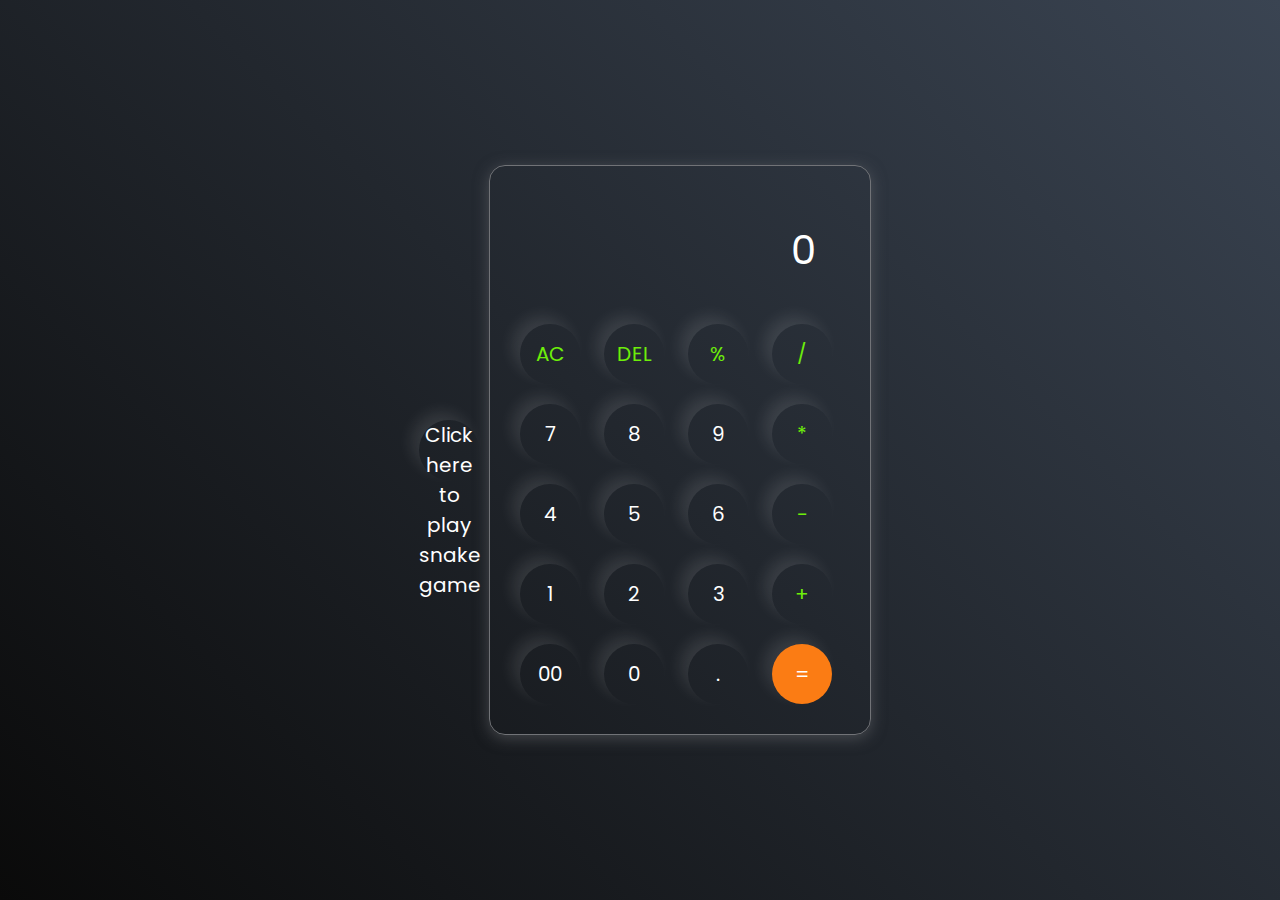
<file: index.html>
<!DOCTYPE html>
<html lang="en">
  <head>
    <meta charset="UTF-8" />
    <meta http-equiv="X-UA-Compatible" content="IE=edge" />
    <meta name="viewport" content="width=device-width, initial-scale=1.0" />
    <link rel="stylesheet" href="style.css" />
    <title>Calculator - By Code Traversal</title>
  </head>
  <body>
    <button onclick="window.location.href='Snakegame/index2.html'">Click here to play snake game</button>
    <div class="container">
      <div class="calculator">
        <input type="text" id="inputBox" placeholder="0" />
        <div>
          <button class="button operator">AC</button>
          <button class="button operator">DEL</button>
          <button class="button operator">%</button>
          <button class="button operator">/</button>
        </div>
        <div>
          <button class="button">7</button>
          <button class="button">8</button>
          <button class="button">9</button>
          <button class="button operator">*</button>
        </div>
        <div>
          <button class="button">4</button>
          <button class="button">5</button>
          <button class="button">6</button>
          <button class="button operator">-</button>
        </div>
        <div>
          <button class="button">1</button>
          <button class="button">2</button>
          <button class="button">3</button>
          <button class="button operator">+</button>
        </div>

        <div>
          <button class="button">00</button>
          <button class="button">0</button>
          <button class="button">.</button>
          <button class="button equalBtn">=</button>
        </div>
      </div>
    </div>

    <script src="script.js"></script>
  </body>
</html>
</file>
<file: style.css>
@import url('https://fonts.googleapis.com/css2?family=Poppins:wght@500&display=swap');

*{
    margin: 0;
    padding: 0;
    box-sizing: border-box;
    font-family: 'Poppins', sans-serif;
}

body{
    width: 100%;
    height: 100vh;
    display: flex;
    justify-content: center;
    align-items: center;
    background: linear-gradient(45deg, #0a0a0a, #3a4452);
}

.calculator{
    border: 1px solid #717377;
    padding: 20px;
    border-radius: 16px;
    background: transparent;
    box-shadow: 0px 3px 15px rgba(113, 115, 119, 0.5);

}

input{
    width: 320px;
    border: none;
    padding: 24px;
    margin: 10px;
    background: transparent;
    box-shadow: 0px 3px 15px rgbs(84, 84, 84, 0.1);
    font-size: 40px;
    text-align: right;
    cursor: pointer;
    color: #ffffff;
}

input::placeholder{
    color: #ffffff;
}

button{
    border: none;
    width: 60px;
    height: 60px;
    margin: 10px;
    border-radius: 50%;
    background: transparent;
    color: #ffffff;
    font-size: 20px;
    box-shadow: -8px -8px 15px rgba(255, 255, 255, 0.1);
    cursor: pointer;
}

.equalBtn{
    background-color: #fb7c14;
}

.operator{
    color: #6dee0a;
}
</file>
